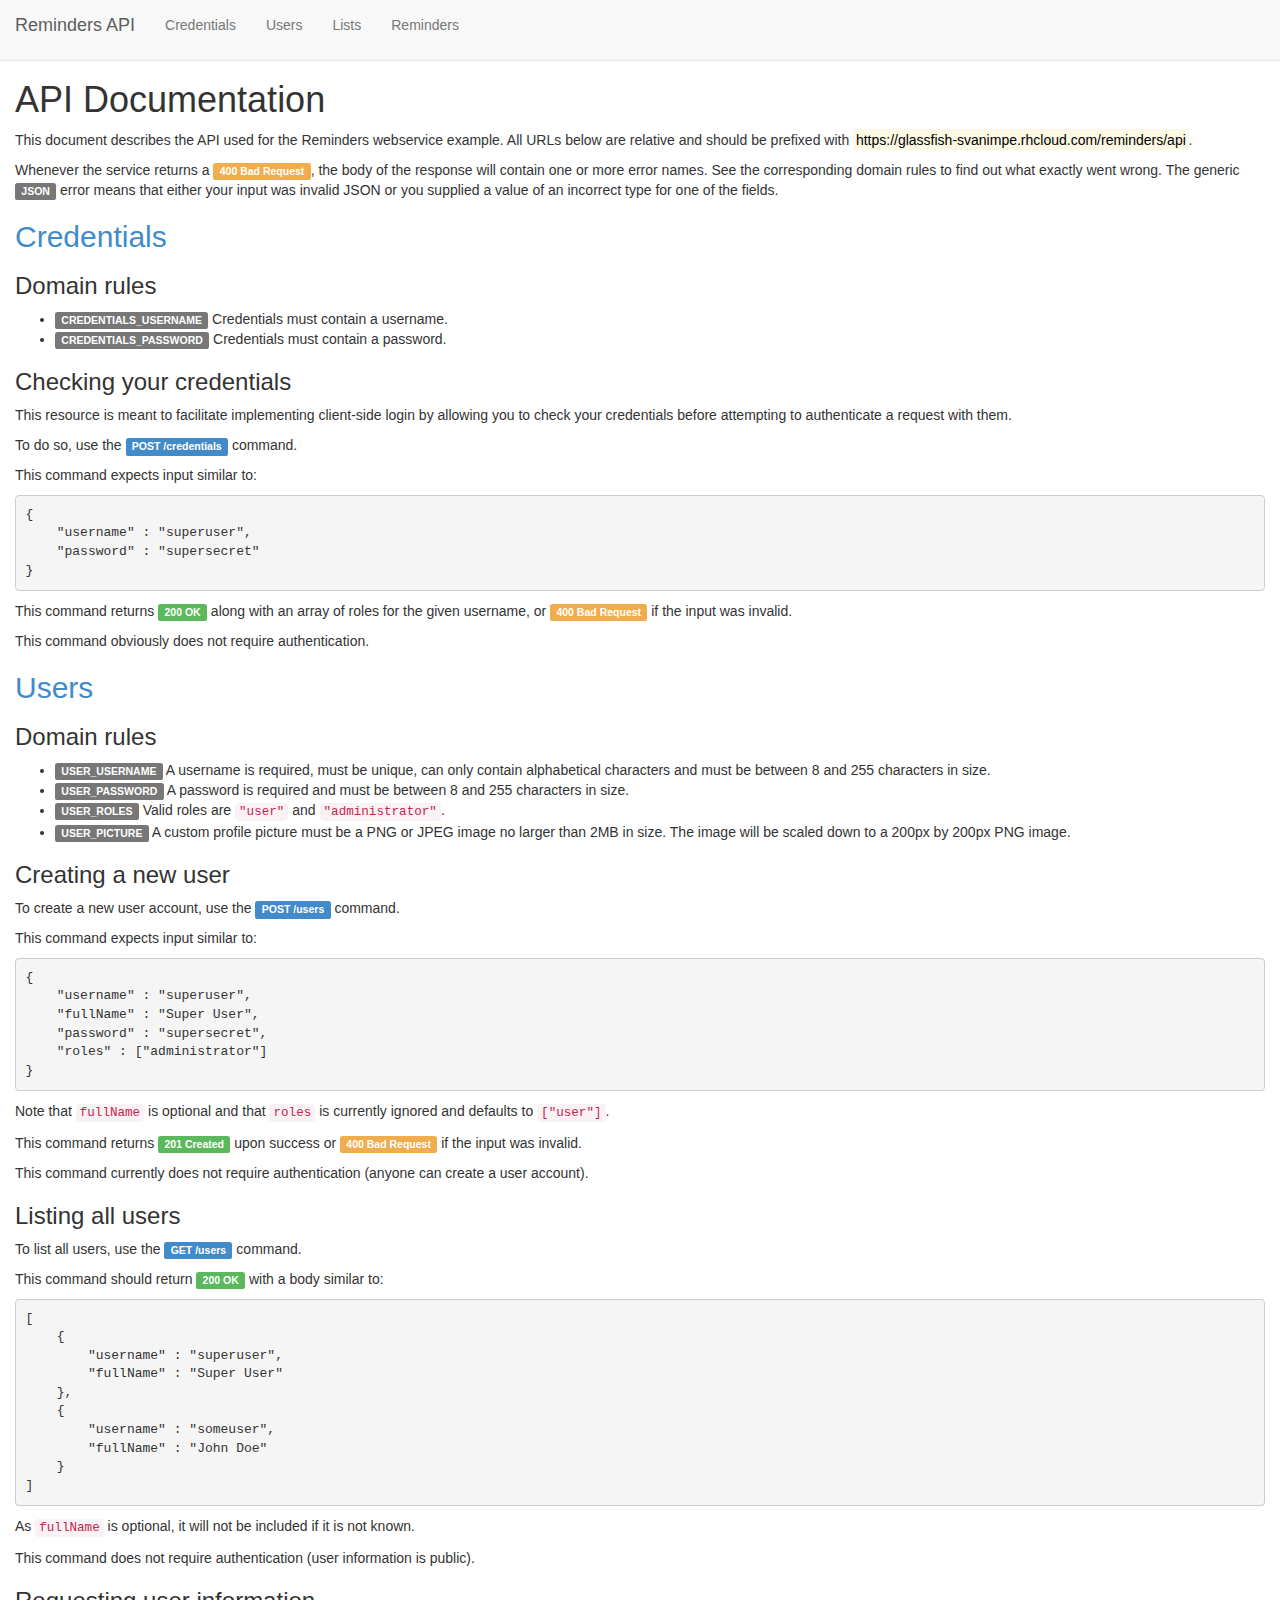
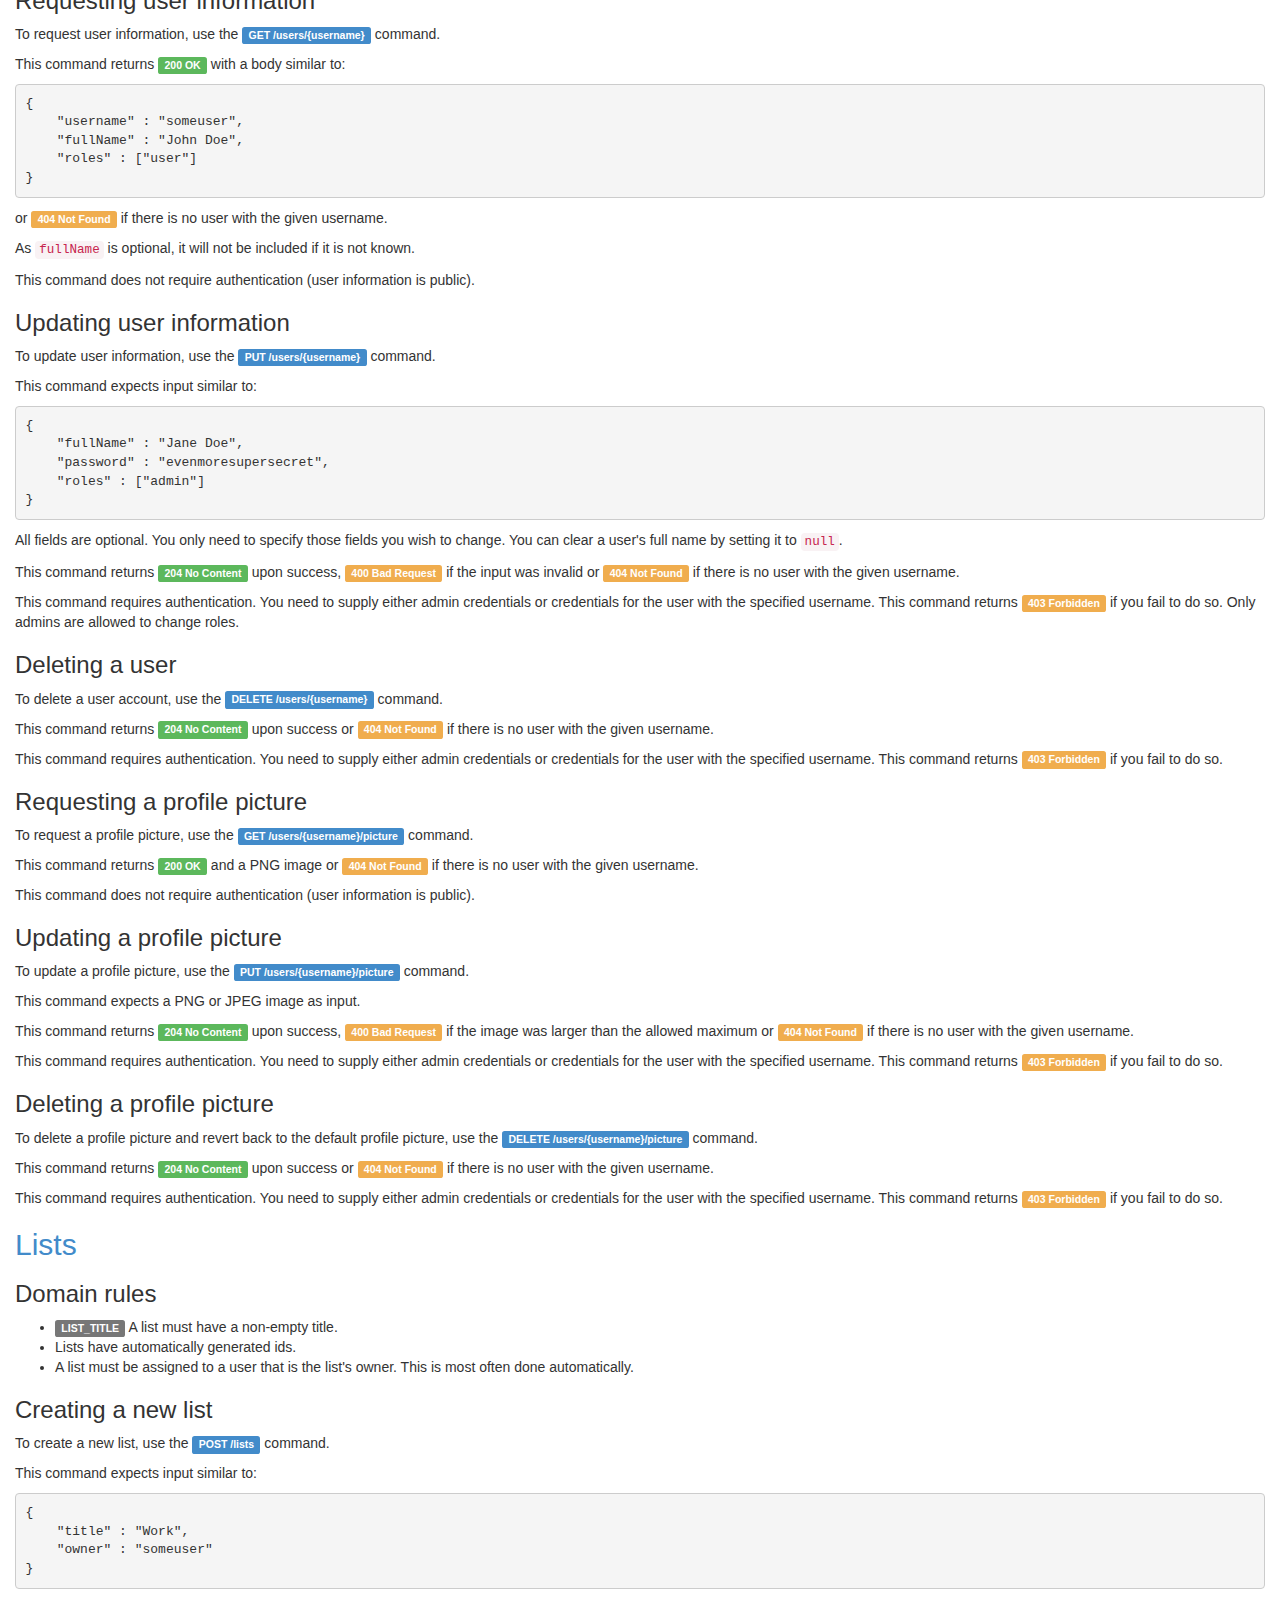
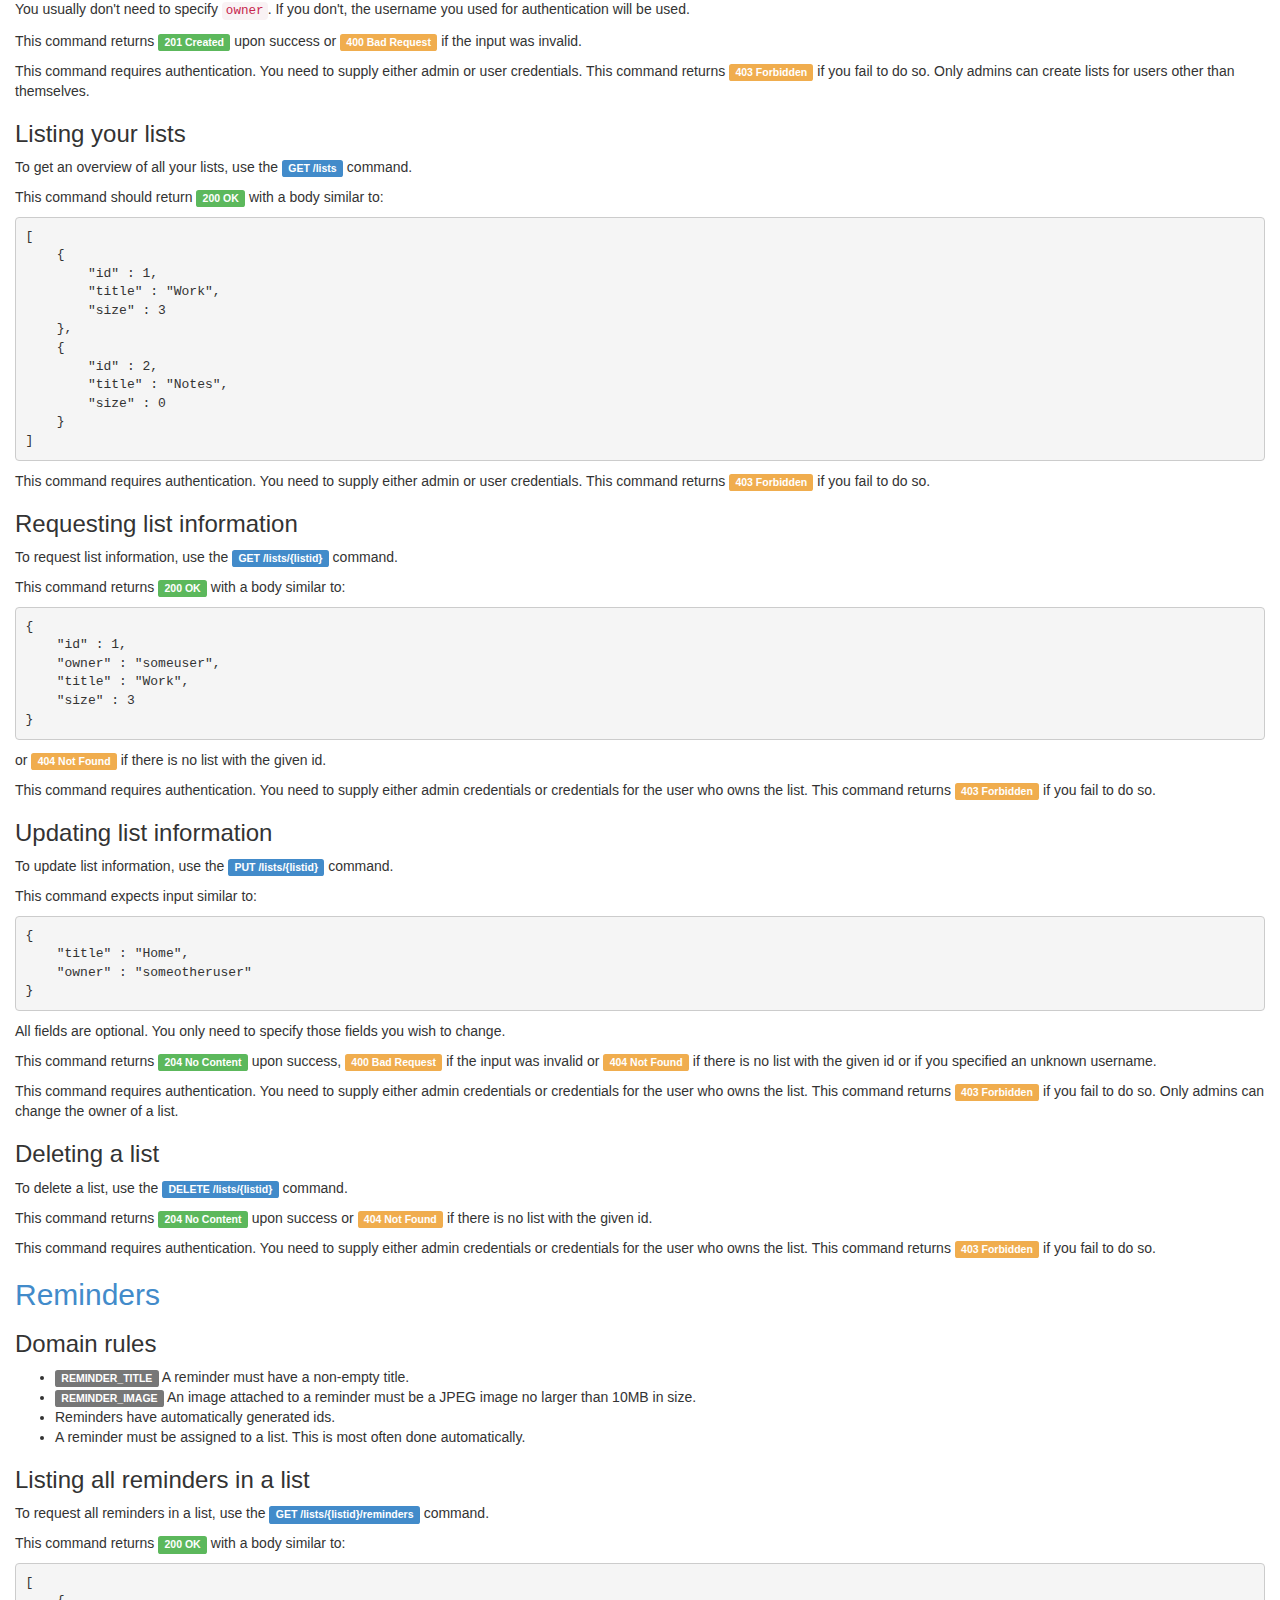
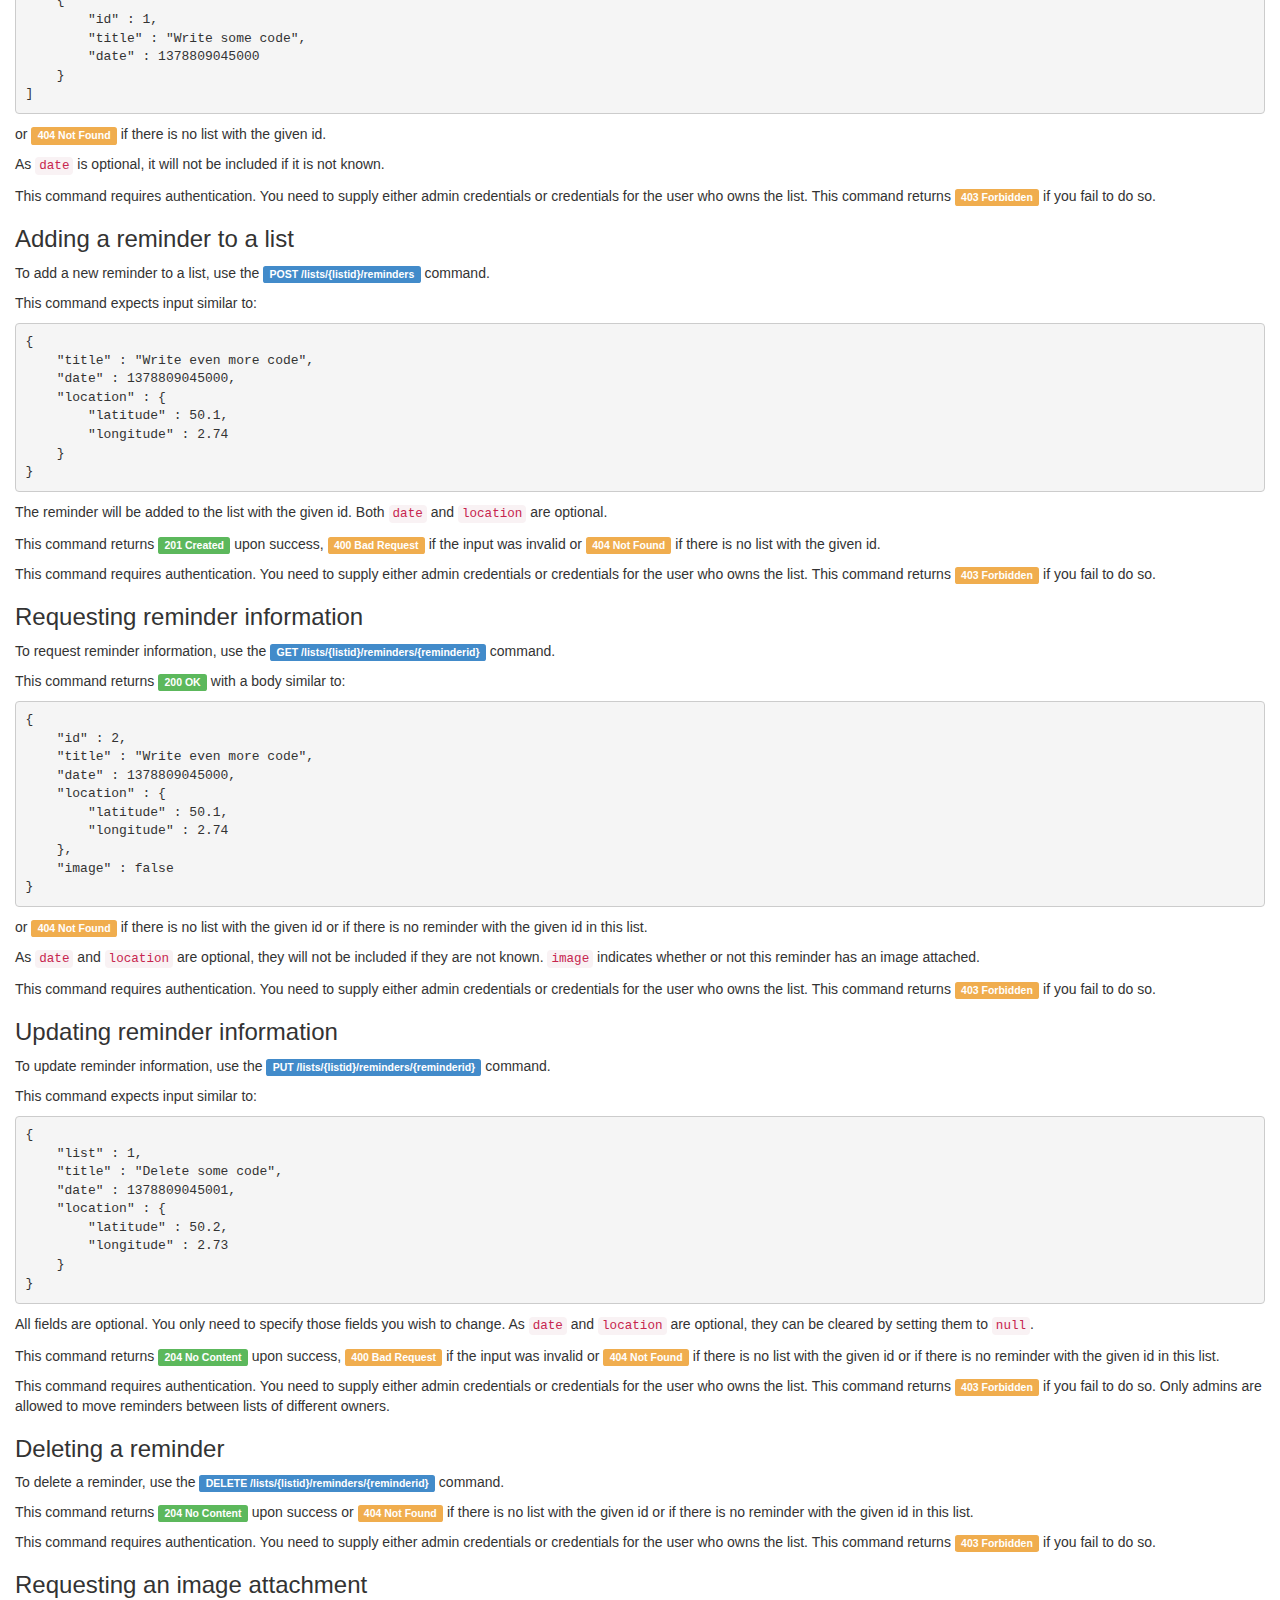
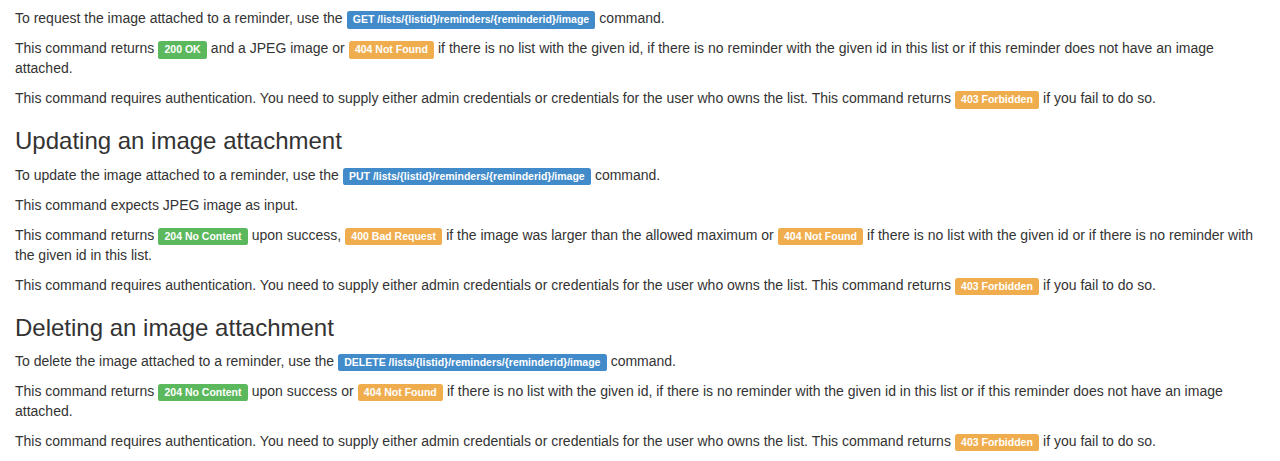
<file: src/main/webapp/docs/index.html>
<!doctype html>
<html lang="en">
    <head>
        <title>Reminders API Documentation</title>
        <meta charset="utf-8">
        <meta name="viewport" content="width=device-width, initial-scale=1">
        <link rel="stylesheet" media="screen" href="bootstrap.min.css">
        <script src="jquery.min.js"></script>
        <script src="bootstrap.min.js"></script>
        <style>
            body {
                padding-top: 60px
            }
            
            #credentials, #users, #lists, #reminders {
                padding-top: 70px;
                margin-top: -70px;
            }
        </style>
    </head>
    <body>
        <nav class="navbar navbar-default navbar-fixed-top" role="navigation">
            <div class="container-fluid">
                <div class="navbar-header">  
                    <button type="button" class="navbar-toggle" data-toggle="collapse" data-target=".navbar-collapse">
                        <span class="icon-bar"></span>
                        <span class="icon-bar"></span>
                        <span class="icon-bar"></span>
                    </button>
                    <p class="navbar-brand">Reminders API</p>
                </div>

                <div class="collapse navbar-collapse">
                    <ul class="nav navbar-nav">
                        <li><a href="#credentials">Credentials</a></li>
                        <li><a href="#users">Users</a></li>
                        <li><a href="#lists">Lists</a></li>
                        <li><a href="#reminders">Reminders</a></li>
                    </ul>
                </div>
            </div>
        </nav>
        
        <div class="container-fluid">
            <h1>API Documentation</h1>

            <p>
                This document describes the API used for the Reminders webservice example.
                All URLs below are relative and should be prefixed with
                <mark>https://glassfish-svanimpe.rhcloud.com/reminders/api</mark>.
            </p>

            <p>
                Whenever the service returns a <span class="label label-warning">400 Bad Request</span>, the body of the response will contain one or more error names.
                See the corresponding domain rules to find out what exactly went wrong.
                The generic <span class="label label-default">JSON</span> error means that either your input was invalid JSON or you
                supplied a value of an incorrect type for one of the fields.
            </p>
            
            <h2><a id="credentials">Credentials</a></h2>
            
            <h3>Domain rules</h3>
            
            <ul>
                <li><span class="label label-default">CREDENTIALS_USERNAME</span> Credentials must contain a username.</li>
                <li><span class="label label-default">CREDENTIALS_PASSWORD</span> Credentials must contain a password.</li>
            </ul>
            
            <h3>Checking your credentials</h3>
            
            <p>
                This resource is meant to facilitate implementing client-side login by allowing you to check your credentials
                before attempting to authenticate a request with them.
            </p>
            <p>
                To do so, use the <span class="label label-primary">POST /credentials</span> command.
            </p>
            <p>
                This command expects input similar to:
            </p>          
<pre>
{
    "username" : "superuser",
    "password" : "supersecret"
}
</pre>
            <p>
                This command returns <span class="label label-success">200 OK</span> along with an array of roles for the given username,
                or <span class="label label-warning">400 Bad Request</span> if the input was invalid.
            </p>
            
            <p>
                This command obviously does not require authentication.
            </p>
            
            <h2><a id="users">Users</a></h2>

            <h3>Domain rules</h3>
            
            <ul>
                <li><span class="label label-default">USER_USERNAME</span> A username is required, must be unique, can only contain alphabetical characters and must be between 8 and 255 characters in size.</li>
                <li><span class="label label-default">USER_PASSWORD</span> A password is required and must be between 8 and 255 characters in size.</li>
                <li><span class="label label-default">USER_ROLES</span> Valid roles are <code>"user"</code> and <code>"administrator"</code>.</li>
                <li><span class="label label-default">USER_PICTURE</span>
                    A custom profile picture must be a PNG or JPEG image no larger than 2MB in size.
                    The image will be scaled down to a 200px by 200px PNG image.
                </li>
            </ul>
            
            <h3>Creating a new user</h3>
            
            <p>
                To create a new user account, use the <span class="label label-primary">POST /users</span> command.
            </p>
            <p>
                This command expects input similar to:
            </p>          
<pre>
{
    "username" : "superuser",
    "fullName" : "Super User",
    "password" : "supersecret",
    "roles" : ["administrator"]
}
</pre>
            <p>
                Note that <code>fullName</code> is optional and that <code>roles</code> is currently ignored and defaults to <code>["user"]</code>.
            </p>
            <p>
                This command returns <span class="label label-success">201 Created</span> upon success or <span class="label label-warning">400 Bad Request</span>
                if the input was invalid.
            </p>
            <p>
                This command currently does not require authentication (anyone can create a user account).
            </p>
            
            <h3>Listing all users</h3>
            
            <p>
                To list all users, use the <span class="label label-primary">GET /users</span> command.
            </p>
            <p>
                This command should return <span class="label label-success">200 OK</span> with a body similar to:
            </p>
<pre>
[
    {
        "username" : "superuser",
        "fullName" : "Super User"
    },
    {
        "username" : "someuser",
        "fullName" : "John Doe"
    }
]
</pre>
            <p>
                As <code>fullName</code> is optional, it will not be included if it is not known.
            </p>
            <p>
                This command does not require authentication (user information is public).
            </p>
            
            <h3>Requesting user information</h3>
            
            <p>
                To request user information, use the <span class="label label-primary">GET /users/{username}</span> command.
            </p>
            <p>
                This command returns <span class="label label-success">200 OK</span> with a body similar to:
            </p>
<pre>
{
    "username" : "someuser",
    "fullName" : "John Doe",
    "roles" : ["user"]
}
</pre>
            <p>
                or <span class="label label-warning">404 Not Found</span> if there is no user with the given username.
            </p>
            
            <p>
                As <code>fullName</code> is optional, it will not be included if it is not known.
            </p>
            <p>
                This command does not require authentication (user information is public).
            </p>
            
            <h3>Updating user information</h3>
            
            <p>
                To update user information, use the <span class="label label-primary">PUT /users/{username}</span> command.
            </p>
            <p>
                This command expects input similar to:
            </p>
<pre>
{
    "fullName" : "Jane Doe",
    "password" : "evenmoresupersecret",
    "roles" : ["admin"]
}
</pre>
            <p>
                All fields are optional. You only need to specify those fields you wish to change.
                You can clear a user's full name by setting it to <code>null</code>.
            </p>
            <p>
                This command returns <span class="label label-success">204 No Content</span> upon success, <span class="label label-warning">400 Bad Request</span>
                if the input was invalid or <span class="label label-warning">404 Not Found</span> if there is no user with the given username.
            </p>
            <p>
                This command requires authentication. You need to supply either admin credentials or credentials for the user with the specified username.
                This command returns <span class="label label-warning">403 Forbidden</span> if you fail to do so.
                Only admins are allowed to change roles.
            </p>
            
            <h3>Deleting a user</h3>
            
            <p>
                To delete a user account, use the <span class="label label-primary">DELETE /users/{username}</span> command.
            </p>
            <p>
                This command returns <span class="label label-success">204 No Content</span> upon success or <span class="label label-warning">404 Not Found</span>
                if there is no user with the given username.
            </p>
            <p>
                This command requires authentication. You need to supply either admin credentials or credentials for the user with the specified username.
                This command returns <span class="label label-warning">403 Forbidden</span> if you fail to do so.
            </p>
            
            <h3>Requesting a profile picture</h3>
            
            <p>
                To request a profile picture, use the <span class="label label-primary">GET /users/{username}/picture</span> command.
            </p>
            <p>
                This command returns <span class="label label-success">200 OK</span> and a PNG image or <span class="label label-warning">404 Not Found</span>
                if there is no user with the given username.
            </p>
            <p>
                This command does not require authentication (user information is public).
            </p>
            
            <h3>Updating a profile picture</h3>
            
            <p>
                To update a profile picture, use the <span class="label label-primary">PUT /users/{username}/picture</span> command.
            </p>
            <p>
                This command expects a PNG or JPEG image as input.
            </p>
            <p>
                This command returns <span class="label label-success">204 No Content</span> upon success, <span class="label label-warning">400 Bad Request</span>
                if the image was larger than the allowed maximum or <span class="label label-warning">404 Not Found</span> if there is no user with the given username.
            </p>
            <p>
                This command requires authentication. You need to supply either admin credentials or credentials for the user with the specified username.
                This command returns <span class="label label-warning">403 Forbidden</span> if you fail to do so.
            </p>
            
            <h3>Deleting a profile picture</h3>
            
            <p>
                To delete a profile picture and revert back to the default profile picture, use the <span class="label label-primary">DELETE /users/{username}/picture</span> command.
            </p>
            <p>
                This command returns <span class="label label-success">204 No Content</span> upon success or <span class="label label-warning">404 Not Found</span>
                if there is no user with the given username.
            </p>
            <p>
                This command requires authentication. You need to supply either admin credentials or credentials for the user with the specified username.
                This command returns <span class="label label-warning">403 Forbidden</span> if you fail to do so.
            </p>
            
            <h2><a id="lists">Lists</a></h2>
            
            <h3>Domain rules</h3>
            
            <ul>
                <li><span class="label label-default">LIST_TITLE</span> A list must have a non-empty title.</li>
                <li>Lists have automatically generated ids.</li>
                <li>A list must be assigned to a user that is the list's owner. This is most often done automatically.</li>
            </ul>
            
            <h3>Creating a new list</h3>
            
            <p>
                To create a new list, use the <span class="label label-primary">POST /lists</span> command.
            </p>
            <p>
                This command expects input similar to:
            </p>          
<pre>
{
    "title" : "Work",
    "owner" : "someuser"
}
</pre>
            <p>
                You usually don't need to specify <code>owner</code>. If you don't, the username you used for authentication will be used.
            </p>
            <p>
                This command returns <span class="label label-success">201 Created</span> upon success or <span class="label label-warning">400 Bad Request</span>
                if the input was invalid.
            </p>
            <p>
                This command requires authentication. You need to supply either admin or user credentials.
                This command returns <span class="label label-warning">403 Forbidden</span> if you fail to do so.
                Only admins can create lists for users other than themselves.
            </p>
            
            <h3>Listing your lists</h3>
            
            <p>
                To get an overview of all your lists, use the <span class="label label-primary">GET /lists</span> command.
            </p>
            <p>
                This command should return <span class="label label-success">200 OK</span> with a body similar to:
            </p>
<pre>
[
    {
        "id" : 1,
        "title" : "Work",
        "size" : 3
    },
    {
        "id" : 2,
        "title" : "Notes",
        "size" : 0
    }
]
</pre>
            <p>
                This command requires authentication. You need to supply either admin or user credentials.
                This command returns <span class="label label-warning">403 Forbidden</span> if you fail to do so.
            </p>
            
            <h3>Requesting list information</h3>
            
            <p>
                To request list information, use the <span class="label label-primary">GET /lists/{listid}</span> command.
            </p>
            <p>
                This command returns <span class="label label-success">200 OK</span> with a body similar to:
            </p>
<pre>
{
    "id" : 1,
    "owner" : "someuser",
    "title" : "Work",
    "size" : 3
}
</pre>
            <p>
                or <span class="label label-warning">404 Not Found</span> if there is no list with the given id.
            </p>
            <p>
                This command requires authentication. You need to supply either admin credentials or credentials for the user who owns the list.
                This command returns <span class="label label-warning">403 Forbidden</span> if you fail to do so.
            </p>
            
            <h3>Updating list information</h3>
            
            <p>
                To update list information, use the <span class="label label-primary">PUT /lists/{listid}</span> command.
            </p>
            <p>
                This command expects input similar to:
            </p>
<pre>
{
    "title" : "Home",
    "owner" : "someotheruser"
}
</pre>
            <p>
                All fields are optional. You only need to specify those fields you wish to change.
            </p>
            <p>
                This command returns <span class="label label-success">204 No Content</span> upon success, <span class="label label-warning">400 Bad Request</span>
                if the input was invalid or <span class="label label-warning">404 Not Found</span> if there is no list with the given id
                or if you specified an unknown username.
            </p>
            <p>
                This command requires authentication. You need to supply either admin credentials or credentials for the user who owns the list.
                This command returns <span class="label label-warning">403 Forbidden</span> if you fail to do so.
                Only admins can change the owner of a list.
            </p>
            
            <h3>Deleting a list</h3>
            
            <p>
                To delete a list, use the <span class="label label-primary">DELETE /lists/{listid}</span> command.
            </p>
            <p>
                This command returns <span class="label label-success">204 No Content</span> upon success or <span class="label label-warning">404 Not Found</span>
                if there is no list with the given id.
            </p>
            <p>
                This command requires authentication. You need to supply either admin credentials or credentials for the user who owns the list.
                This command returns <span class="label label-warning">403 Forbidden</span> if you fail to do so.
            </p>
            
            <h2><a id="reminders">Reminders</a></h2>
            
            <h3>Domain rules</h3>
            
            <ul>
                <li><span class="label label-default">REMINDER_TITLE</span> A reminder must have a non-empty title.</li>
                <li><span class="label label-default">REMINDER_IMAGE</span>
                    An image attached to a reminder must be a JPEG image no larger than 10MB in size.
                </li>
                <li>Reminders have automatically generated ids.</li>
                <li>A reminder must be assigned to a list. This is most often done automatically.</li>
            </ul>
            
            <h3>Listing all reminders in a list</h3>
            
            <p>
                To request all reminders in a list, use the <span class="label label-primary">GET /lists/{listid}/reminders</span> command.
            </p>
            <p>
                This command returns <span class="label label-success">200 OK</span> with a body similar to:
            </p>
<pre>
[
    {
        "id" : 1,
        "title" : "Write some code",
        "date" : 1378809045000
    }
]
</pre>
            <p>
                or <span class="label label-warning">404 Not Found</span> if there is no list with the given id.
            </p>
            <p>
                As <code>date</code> is optional, it will not be included if it is not known.
            </p>
            <p>
                This command requires authentication. You need to supply either admin credentials or credentials for the user who owns the list.
                This command returns <span class="label label-warning">403 Forbidden</span> if you fail to do so.
            </p>
            
            <h3>Adding a reminder to a list</h3>
            
            <p>
                To add a new reminder to a list, use the <span class="label label-primary">POST /lists/{listid}/reminders</span> command.
            </p>
            <p>
                This command expects input similar to:
            </p>          
<pre>
{
    "title" : "Write even more code",
    "date" : 1378809045000,
    "location" : {
        "latitude" : 50.1,
        "longitude" : 2.74
    }
}
</pre>
            <p>
                The reminder will be added to the list with the given id. Both <code>date</code> and <code>location</code> are optional.
            </p>
            <p>
                This command returns <span class="label label-success">201 Created</span> upon success, <span class="label label-warning">400 Bad Request</span>
                if the input was invalid or <span class="label label-warning">404 Not Found</span> if there is no list with the given id.
            </p>
            <p>
                This command requires authentication. You need to supply either admin credentials or credentials for the user who owns the list.
                This command returns <span class="label label-warning">403 Forbidden</span> if you fail to do so.
            </p>
            
            <h3>Requesting reminder information</h3>
            
            <p>
                To request reminder information, use the <span class="label label-primary">GET /lists/{listid}/reminders/{reminderid}</span> command.
            </p>
            <p>
                This command returns <span class="label label-success">200 OK</span> with a body similar to:
            </p>
<pre>
{
    "id" : 2,
    "title" : "Write even more code",
    "date" : 1378809045000,
    "location" : {
        "latitude" : 50.1,
        "longitude" : 2.74
    },
    "image" : false
}
</pre>
            <p>
                or <span class="label label-warning">404 Not Found</span> if there is no list with the given id or if there is no reminder with the given id
                in this list.
            </p>
            <p>
                As <code>date</code> and <code>location</code> are optional, they will not be included if they are not known. <code>image</code> indicates
                whether or not this reminder has an image attached.
            </p>
            <p>
                This command requires authentication. You need to supply either admin credentials or credentials for the user who owns the list.
                This command returns <span class="label label-warning">403 Forbidden</span> if you fail to do so.
            </p>
            
            <h3>Updating reminder information</h3>
            
            <p>
                To update reminder information, use the <span class="label label-primary">PUT /lists/{listid}/reminders/{reminderid}</span> command.
            </p>
            <p>
                This command expects input similar to:
            </p>
<pre>
{
    "list" : 1,
    "title" : "Delete some code",
    "date" : 1378809045001,
    "location" : {
        "latitude" : 50.2,
        "longitude" : 2.73
    }
}
</pre>
            <p>
                All fields are optional. You only need to specify those fields you wish to change. As <code>date</code> and <code>location</code> are optional,
                they can be cleared by setting them to <code>null</code>.
            </p>
            <p>
                This command returns <span class="label label-success">204 No Content</span> upon success, <span class="label label-warning">400 Bad Request</span>
                if the input was invalid or <span class="label label-warning">404 Not Found</span> if there is no list with the given id
                or if there is no reminder with the given id in this list.
            </p>
            <p>
                This command requires authentication. You need to supply either admin credentials or credentials for the user who owns the list.
                This command returns <span class="label label-warning">403 Forbidden</span> if you fail to do so.
                Only admins are allowed to move reminders between lists of different owners.
            </p>
            
            <h3>Deleting a reminder</h3>
            
            <p>
                To delete a reminder, use the <span class="label label-primary">DELETE /lists/{listid}/reminders/{reminderid}</span> command.
            </p>
            <p>
                This command returns <span class="label label-success">204 No Content</span> upon success or <span class="label label-warning">404 Not Found</span>
                if there is no list with the given id or if there is no reminder with the given id in this list.
            </p>
            <p>
                This command requires authentication. You need to supply either admin credentials or credentials for the user who owns the list.
                This command returns <span class="label label-warning">403 Forbidden</span> if you fail to do so.
            </p>
            
            <h3>Requesting an image attachment</h3>
            
            <p>
                To request the image attached to a reminder, use the <span class="label label-primary">GET /lists/{listid}/reminders/{reminderid}/image</span> command.
            </p>
            <p>
                This command returns <span class="label label-success">200 OK</span> and a JPEG image or <span class="label label-warning">404 Not Found</span>
                if there is no list with the given id, if there is no reminder with the given id in this list or if this reminder does not have an image attached.
            </p>
            <p>
                This command requires authentication. You need to supply either admin credentials or credentials for the user who owns the list.
                This command returns <span class="label label-warning">403 Forbidden</span> if you fail to do so.
            </p>
            
            <h3>Updating an image attachment</h3>
            
            <p>
                To update the image attached to a reminder, use the <span class="label label-primary">PUT /lists/{listid}/reminders/{reminderid}/image</span> command.
            </p>
            <p>
                This command expects JPEG image as input.
            </p>
            <p>
                This command returns <span class="label label-success">204 No Content</span> upon success, <span class="label label-warning">400 Bad Request</span>
                if the image was larger than the allowed maximum or <span class="label label-warning">404 Not Found</span> if there is no list with the given id
                or if there is no reminder with the given id in this list.
            </p>
            <p>
                This command requires authentication. You need to supply either admin credentials or credentials for the user who owns the list.
                This command returns <span class="label label-warning">403 Forbidden</span> if you fail to do so.
            </p>
            
            <h3>Deleting an image attachment</h3>
            
            <p>
                To delete the image attached to a reminder, use the <span class="label label-primary">DELETE /lists/{listid}/reminders/{reminderid}/image</span> command.
            </p>
            <p>
                This command returns <span class="label label-success">204 No Content</span> upon success or <span class="label label-warning">404 Not Found</span>
                if there is no list with the given id, if there is no reminder with the given id in this list or if this reminder does not have an image attached.
            </p>
            <p>
                This command requires authentication. You need to supply either admin credentials or credentials for the user who owns the list.
                This command returns <span class="label label-warning">403 Forbidden</span> if you fail to do so.
            </p>
        </div>
    </body>
</html>
</file>
